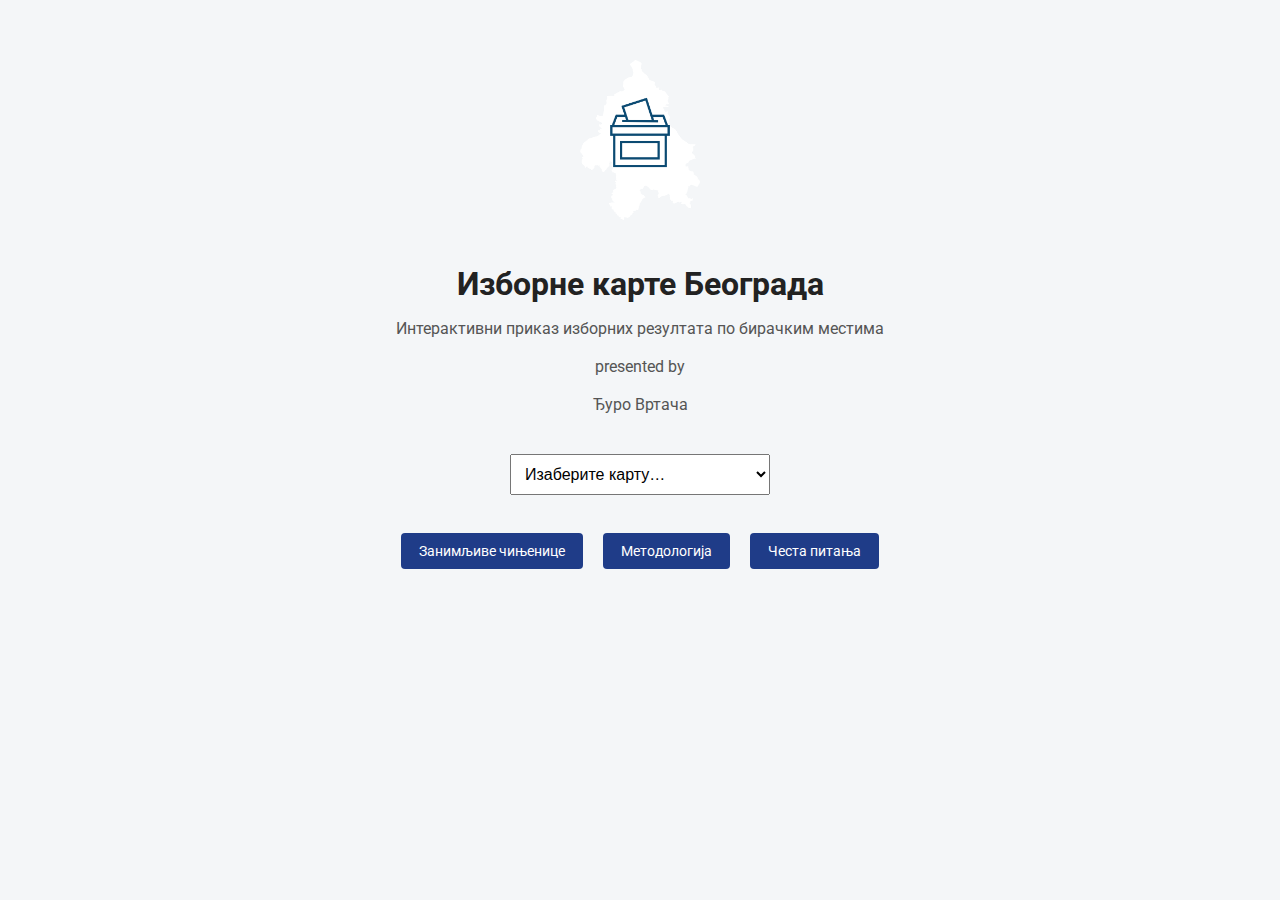
<file: pocetna.html>
<!DOCTYPE html>
<html lang="sr">
<head>
    <meta charset="UTF-8">
    <title>Изборне карте – Београд</title>

    <!-- Google font (исти као на картама) -->
    <link href="https://fonts.googleapis.com/css2?family=Roboto:ital,wght@0,400;0,700;1,400&display=swap" rel="stylesheet">

    <style>
        body {
            margin: 0;
            font-family: 'Roboto', Arial, sans-serif;
            background-color: #f4f6f8;
            color: #222;
            text-align: center;
        }

        .container {
            max-width: 900px;
            margin: 0 auto;
            padding: 60px 20px;
        }

        .logo {
            max-width: 120px;
            margin-bottom: 20px;
        }

        h1 {
            margin-bottom: 10px;
        }

        .subtitle {
            color: #555;
            margin-bottom: 40px;
        }

        select {
            padding: 10px;
            font-size: 16px;
            margin-bottom: 30px;
        }

        .buttons a {
            display: inline-block;
            margin: 8px;
            padding: 10px 18px;
            background-color: #1f3c88; /* тамно плава */
            color: white;
            text-decoration: none;
            border-radius: 4px;
            font-size: 14px;
        }

        .buttons a:hover {
            background-color: #162d66;
        }
    </style>
</head>
<body>

    <div class="container">

        <!-- ЛОГО -->
        <img src="assets/BG_logo2.png" alt="Лого пројекта" class="logo">

        <!-- НАСЛОВ -->
        <h1>Изборне карте Београда</h1>
        <p class="subtitle">
            Интерактивни приказ изборних резултата по бирачким местима<br>
            <br>
            presented by <br>
            <br>
            Ђуро Вртача
        </p>

        <!-- ПАДАЈУЋИ МЕНИ ЗА КАРТЕ -->
        <select onchange="if(this.value) window.location.href=this.value">
            <option value="">Изаберите карту…</option>
            <option value="maps/pobednik/index.html">Победник по бирачком месту</option>
            <option value="maps/izlaznost/index.html">Излазност</option>
            <option value="maps/nevazeci/index.html">Неважећи гласови</option>
            <option value="maps/sns/index.html">СНС</option>
            <option value="maps/sps/index.html">СПС</option>
            <option value="maps/srs/index.html">СРС</option>
            <option value="maps/dveri/index.html">Заветници feat. Двери</option>
            <option value="maps/dss/index.html">НАДА</option>
            <option value="maps/spn/index.html">Србија против насиља</option>
            <option value="maps/mi/index.html">Ми - Глас из народа</option>
        </select>

        <!-- ДУГМАД -->
        <div class="buttons">
            <a href="pages/funfacts.html">Занимљиве чињенице</a>
            <a href="pages/metodologija.html">Методологија</a>
            <a href="pages/pitanja.html">Честа питања</a>
        </div>

    </div>

</body>
</html>
</file>
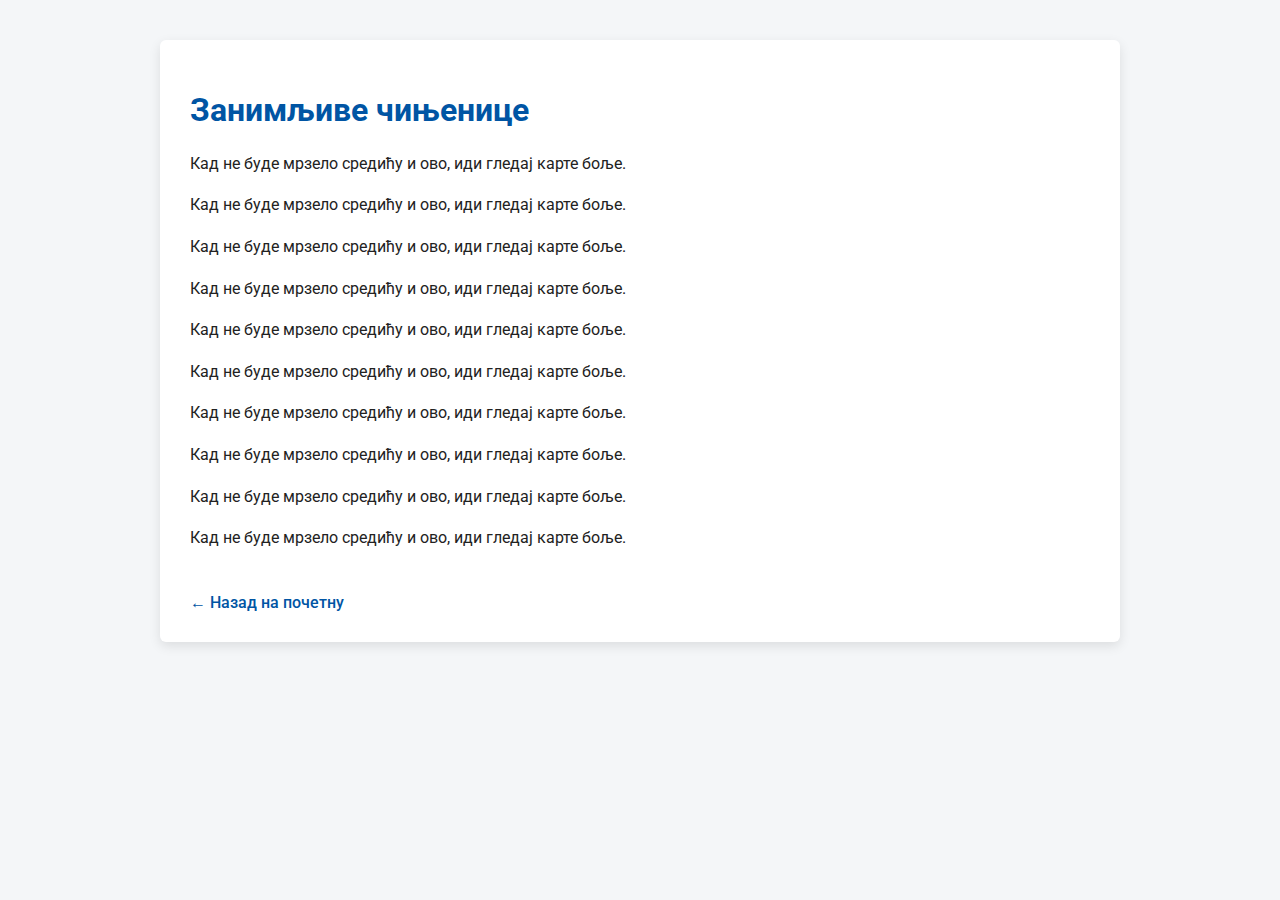
<file: pages/funfacts.html>
<!DOCTYPE html>
<html lang="sr">
<head>
    <meta charset="UTF-8">
    <title>Фан фектс</title>

    <link href="https://fonts.googleapis.com/css2?family=Roboto:wght@400;500;700&display=swap" rel="stylesheet">

    <style>
        body {
            margin: 0;
            padding: 40px;
            font-family: 'Roboto', sans-serif;
            background-color: #f4f6f8;
            color: #222;
        }

        .container {
            max-width: 900px;
            margin: auto;
            background: white;
            padding: 30px;
            border-radius: 6px;
            box-shadow: 0 4px 12px rgba(0,0,0,0.1);
        }

        h1 {
            color: #0055A4;
        }

        p {
            line-height: 1.6;
            margin-bottom: 12px;
        }

        .back-link {
            margin-top: 30px;
            display: inline-block;
            text-decoration: none;
            color: #0055A4;
            font-weight: 500;
        }
    </style>
</head>
<body>

<div class="container">
    <h1>Занимљиве чињенице</h1>

    <p>Кад не буде мрзело средићу и ово, иди гледај карте боље.</p>
    <p>Кад не буде мрзело средићу и ово, иди гледај карте боље.</p>
    <p>Кад не буде мрзело средићу и ово, иди гледај карте боље.</p>
    <p>Кад не буде мрзело средићу и ово, иди гледај карте боље.</p>
    <p>Кад не буде мрзело средићу и ово, иди гледај карте боље.</p>
    <p>Кад не буде мрзело средићу и ово, иди гледај карте боље.</p>
    <p>Кад не буде мрзело средићу и ово, иди гледај карте боље.</p>
    <p>Кад не буде мрзело средићу и ово, иди гледај карте боље.</p>
    <p>Кад не буде мрзело средићу и ово, иди гледај карте боље.</p>
    <p>Кад не буде мрзело средићу и ово, иди гледај карте боље.</p>

    <a href="../pocetna.html" class="back-link">← Назад на почетну</a>
</div>

</body>
</html>
</file>
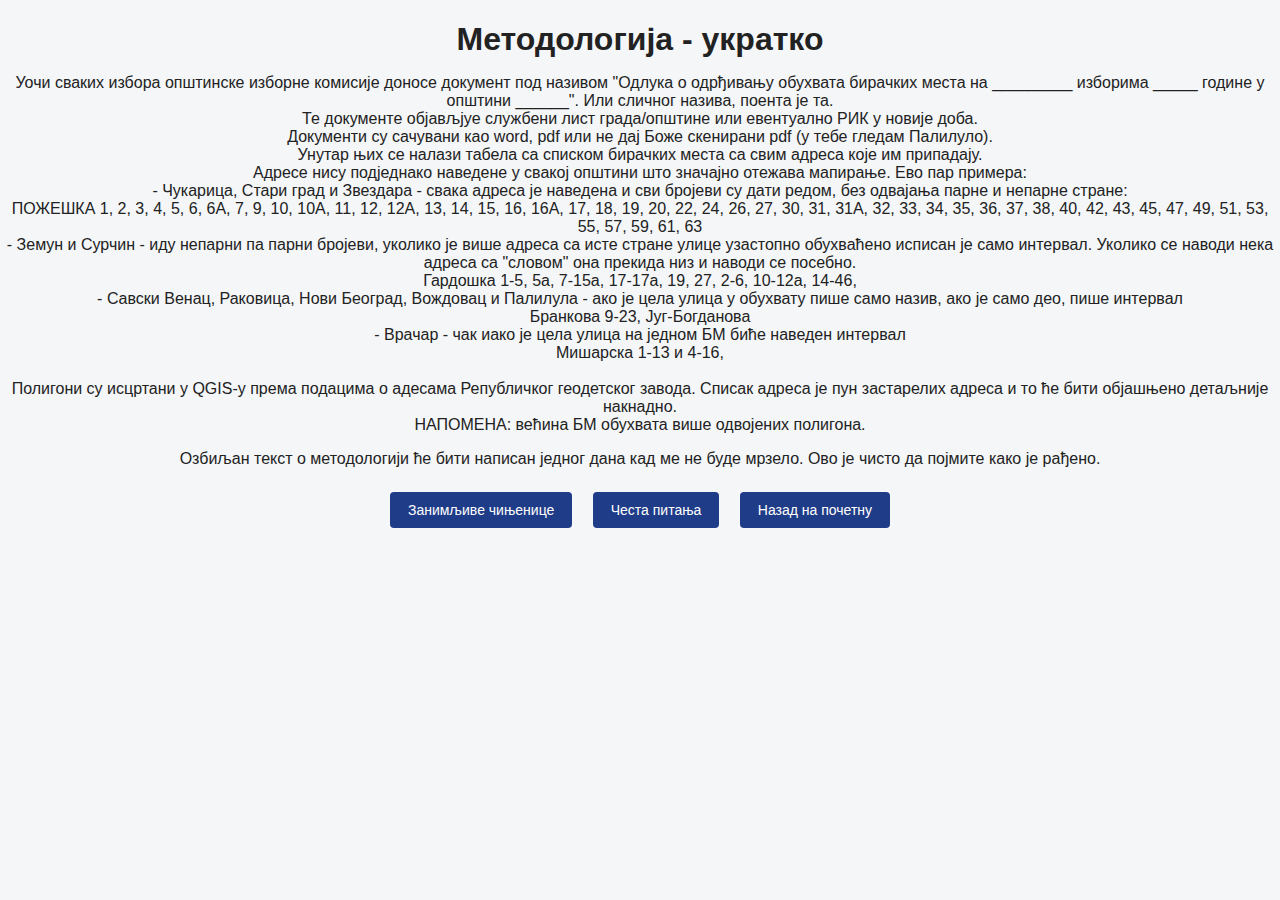
<file: pages/metodologija.html>
<!DOCTYPE html>
<html lang="sr">
<head>
    <meta charset="UTF-8">
    <link rel="stylesheet" href="style.css">
<style>
        body {
            margin: 0;
            font-family: 'Roboto', Arial, sans-serif;
            background-color: #f4f6f8;
            color: #222;
            text-align: center;
        }

        .container {
            max-width: 900px;
            margin: 0 auto;
            padding: 60px 20px;
        }

        .logo {
            max-width: 120px;
            margin-bottom: 20px;
        }

        h1 {
            margin-bottom: 10px;
        }

        .subtitle {
            color: #555;
            margin-bottom: 40px;
        }

        select {
            padding: 10px;
            font-size: 16px;
            margin-bottom: 30px;
        }

        .buttons a {
            display: inline-block;
            margin: 8px;
            padding: 10px 18px;
            background-color: #1f3c88; /* тамно плава */
            color: white;
            text-decoration: none;
            border-radius: 4px;
            font-size: 14px;
        }

        .buttons a:hover {
            background-color: #162d66;
        }
    </style>
    <title>Методологија</title>
</head>
<body>
    <h1>Методологија - укратко</h1>

    <p>
        Уочи сваких избора општинске изборне комисије доносе документ под називом "Одлука о одрђивању обухвата бирачких места на _________ изборима _____ године у општини ______". Или сличног назива, поента је та.<br>
        Те документе објављјуе службени лист града/општине или евентуално РИК у новије доба.<br>
        Документи су сачувани као word, pdf или не дај Боже скенирани pdf (у тебе гледам Палилуло).<br>
        Унутар њих се налази табела са списком бирачких места са свим адреса које им припадају.<br>
        Адресе нису подједнако наведене у свакој општини што значајно отежава мапирање. Ево пар примера:<br>
        - Чукарица, Стари град и Звездара - свака адреса је наведена и сви бројеви су дати редом, без одвајања парне и непарне стране:<br>
             ПОЖЕШКА 1, 2, 3, 4, 5, 6, 6А, 7, 9, 10, 10А, 11, 12, 12А, 13, 14, 15, 16, 16А, 17, 18, 19, 20, 22, 24, 26, 27, 30, 31, 31А, 32, 33, 34, 35, 36, 37, 38, 40, 42, 43, 45, 47, 49, 51, 53, 55, 57, 59, 61, 63<br>
        - Земун и Сурчин - иду непарни па парни бројеви, уколико је више адреса са исте стране улице узастопно обухваћено исписан је само интервал. Уколико се наводи нека адреса са "словом" она прекида низ и наводи се посебно.<br>
             Гардошка 1-5, 5a, 7-15а, 17-17а, 19, 27, 2-6, 10-12а, 14-46,<br>  
        - Савски Венац, Раковица, Нови Београд, Вождовац и Палилула - ако је цела улица у обухвату пише само назив, ако је само део, пише интервал<br>
             Бранкова 9-23, Југ-Богданова<br>
        - Врачар - чак иако је цела улица на једном БМ биће наведен интервал<br>
             Мишарска 1-13 и 4-16,<br>
        <br>
        Полигони су исцртани у QGIS-у према подацима о адесама Републичког геодетског завода. Списак адреса је пун застарелих адреса и то ће бити објашњено детаљније накнадно.<br>
        НАПОМЕНА: већина БМ обухвата више одвојених полигона.
    </p>

    <p>
        Озбиљан текст о методологији ће бити написан једног дана кад ме не буде мрзело. Ово је чисто да појмите како је рађено.
    </p>
<div class="buttons">
            <a href="funfacts.html">Занимљиве чињенице</a>
            <a href="pages/pitanja.html">Честа питања</a>
            <a href="../pocetna.html">Назад на почетну</a>
        </div>

</body>
</html>
</file>
<file: pages/style.css>
.methodology {
    max-width: 800px;
    margin: 40px auto;
    padding: 0 20px;
}

.methodology h1 {
    margin-top: 40px;
    margin-bottom: 10px;
    color: #1f3c88;
}

.methodology p {
    line-height: 1.7;
    color: #333;
}
</file>
